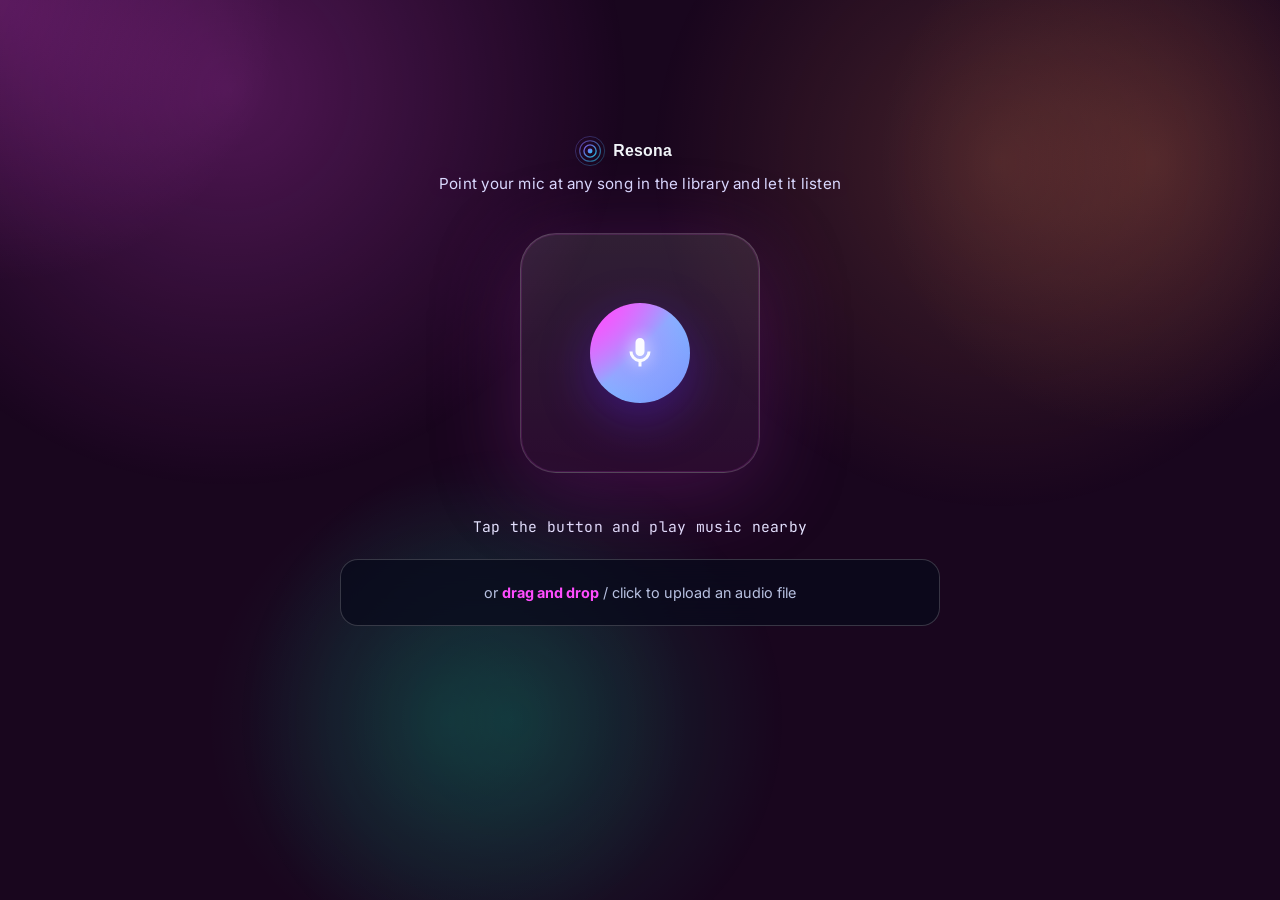
<file: static/index.html>
<!DOCTYPE html>
<html lang="en">
<head>
<meta charset="UTF-8" />
<meta name="viewport" content="width=device-width, initial-scale=1.0" />
<title>Resona</title>
<link rel="icon" type="image/svg+xml" href="/static/favicon.svg" />
<link rel="stylesheet" href="/static/css/style.css" />
</head>
<body>
  <div class="app-shell">
    <div class="brand">
      <img src="/static/logo.svg" alt="Resona" />
    </div>
    <p class="tagline">Point your mic at any song in the library and let it listen</p>

    <div class="stage" id="stage">
      <canvas id="waveformCanvas"></canvas>
      <div class="sonar-ring"></div>
      <div class="sonar-ring"></div>
      <div class="sonar-ring"></div>
      <button class="mic-button" id="micButton" aria-label="Start listening">
        <svg viewBox="0 0 24 24"><path d="M12 14a3 3 0 0 0 3-3V5a3 3 0 0 0-6 0v6a3 3 0 0 0 3 3zm5-3a5 5 0 0 1-10 0H5a7 7 0 0 0 6 6.92V21h2v-3.08A7 7 0 0 0 19 11h-2z"/></svg>
      </button>
    </div>

    <p class="status-text" id="statusText">Tap the button and play music nearby</p>

    <div class="progress-track" id="progressTrack">
      <div class="progress-fill"></div>
    </div>

    <div class="dropzone" id="dropzone">
      or <span class="dz-highlight">drag and drop</span> / click to upload an audio file
      <input type="file" id="fileInput" accept="audio/*" />
    </div>

    <div class="file-preview" id="filePreview">
      <span class="file-name" id="filePreviewName"></span>
      <audio id="filePreviewAudio" controls></audio>
      <button class="mic-button" id="analyzeUploadBtn" style="width:44px;height:44px;">
        <svg viewBox="0 0 24 24" style="width:18px;height:18px;"><path d="M8 5v14l11-7z"/></svg>
      </button>
    </div>

    <div class="result-card" id="resultCard"></div>
  </div>

  <div class="toast" id="toast"></div>

  <script src="/static/js/app.js"></script>
</body>
</html>
</file>
<file: static/css/style.css>
/* ==========================================================================
   Resona - Design Tokens
   Palette: deep space navy background, glass panels, violet->cyan gradient
   accent (the "sonar pulse"). Display face: Space Grotesk. Body: Inter.
   Data/mono face: JetBrains Mono, used for confidence %, timers, technical
   readouts so numbers feel precise rather than decorative.
   ========================================================================== */

@import url('https://fonts.googleapis.com/css2?family=Space+Grotesk:wght@500;700&family=Inter:wght@400;500;600&family=JetBrains+Mono:wght@500;600&display=swap');

:root {
  --bg: #19061E;
  --bg-elevated: rgba(29, 8, 54, 0.88);
  --glass-fill: rgba(255, 255, 255, 0.12);
  --glass-border: rgba(255, 255, 255, 0.20);
  --glass-border-strong: rgba(255, 255, 255, 0.28);

  --text-primary: #F7F6FF;
  --text-muted: #B8C1E1;
  --text-faint: #8E98B8;

  --accent-pink: #FF4DFF;
  --accent-cyan: #2BE5FF;
  --accent-magenta: #FF8B6A;
  --accent-gradient: linear-gradient(135deg, #FF4DFF 0%, #2BE5FF 48%, #6B7FFE 100%);

  --success: #5EEAD4;
  --error: #FF7A7D;

  --font-display: 'Space Grotesk', sans-serif;
  --font-body: 'Inter', sans-serif;
  --font-mono: 'JetBrains Mono', monospace;

  --radius-lg: 28px;
  --radius-md: 18px;
  --radius-sm: 12px;

  --shadow-glow: 0 0 80px rgba(95, 57, 255, 0.24);
}

* { box-sizing: border-box; }

html, body {
  margin: 0;
  padding: 0;
  background: radial-gradient(circle at top left, rgba(255, 77, 255, 0.22), transparent 18%),
              radial-gradient(circle at 90% 18%, rgba(255, 138, 82, 0.18), transparent 20%),
              radial-gradient(circle at 35% 80%, rgba(0, 255, 182, 0.10), transparent 22%),
              var(--bg);
  color: var(--text-primary);
  font-family: var(--font-body);
  min-height: 100vh;
  overflow-x: hidden;
}

/* Ambient background: soft neon glow and layered haze */
body::before {
  content: "";
  position: fixed;
  inset: 0;
  background:
    radial-gradient(circle at 18% 10%, rgba(255, 77, 255, 0.24), transparent 30%),
    radial-gradient(circle at 78% 18%, rgba(255, 150, 90, 0.18), transparent 28%),
    radial-gradient(circle at 40% 80%, rgba(0, 255, 182, 0.14), transparent 26%);
  pointer-events: none;
  z-index: 0;
}

.app-shell {
  position: relative;
  z-index: 1;
  max-width: 640px;
  margin: 0 auto;
  padding: 32px 20px 80px;
  display: flex;
  flex-direction: column;
  align-items: center;
  min-height: 100vh;
  justify-content: center;
}

/* ---------- Header / branding ---------- */
.brand {
  display: flex;
  align-items: center;
  gap: 10px;
  margin-bottom: 6px;
}
.brand img { height: 34px; width: auto; }
.tagline {
  color: #DAD9FF;
  font-size: 0.95rem;
  margin: 0 0 40px;
  text-align: center;
  letter-spacing: 0.22px;
  text-shadow: 0 0 20px rgba(255, 77, 255, 0.18);
}

/* ---------- Listening stage ---------- */
.stage {
  position: relative;
  width: 240px;
  height: 240px;
  display: flex;
  align-items: center;
  justify-content: center;
  margin-bottom: 30px;
  border-radius: 36px;
  background: linear-gradient(180deg, rgba(255, 255, 255, 0.10), rgba(255, 77, 255, 0.08));
  border: 1px solid rgba(255, 255, 255, 0.18);
  box-shadow: inset 0 0 0 1px rgba(255, 77, 255, 0.12), 0 18px 90px rgba(148, 38, 155, 0.32);
  overflow: hidden;
}

.sonar-ring {
  position: absolute;
  border-radius: 50%;
  border: 1.4px solid rgba(255, 77, 255, 0.9);
  opacity: 0;
  filter: drop-shadow(0 0 14px rgba(255, 77, 255, 0.28));
}
.stage.listening .sonar-ring {
  animation: sonar-pulse 2.2s ease-out infinite;
}
.stage.listening .sonar-ring:nth-child(2) { animation-delay: 0.5s; }
.stage.listening .sonar-ring:nth-child(3) { animation-delay: 1.0s; }

@keyframes sonar-pulse {
  0%   { width: 90px;  height: 90px;  opacity: 0.55; }
  100% { width: 220px; height: 220px; opacity: 0; }
}

.mic-button {
  position: relative;
  z-index: 2;
  width: 100px;
  height: 100px;
  border-radius: 50%;
  border: none;
  cursor: pointer;
  background: radial-gradient(circle at top left, rgba(255, 77, 255, 0.92), rgba(255, 255, 255, 0.12)),
              var(--accent-gradient);
  display: flex;
  align-items: center;
  justify-content: center;
  box-shadow: 0 16px 50px rgba(91, 38, 255, 0.35);
  transition: transform 0.18s ease, box-shadow 0.2s ease, filter 0.2s ease;
}
.mic-button:hover { transform: scale(1.05); box-shadow: 0 18px 56px rgba(91, 38, 255, 0.45); filter: saturate(1.05); }
.mic-button:active { transform: scale(0.96); }
.mic-button:disabled { opacity: 0.65; cursor: not-allowed; transform: none; }
.mic-button svg { width: 36px; height: 36px; fill: #FBFBFF; filter: drop-shadow(0 0 8px rgba(255,255,255,0.75)); }

.stage.listening .mic-button {
  animation: mic-breathe 1.4s ease-in-out infinite;
}
@keyframes mic-breathe {
  0%, 100% { box-shadow: 0 16px 50px rgba(91, 38, 255, 0.35); }
  50% { box-shadow: 0 18px 60px rgba(255, 77, 255, 0.5); }
}

/* Waveform canvas overlays the stage while listening */
#waveformCanvas {
  position: absolute;
  inset: 0;
  width: 100%;
  height: 100%;
  z-index: 1;
  opacity: 0;
  transition: opacity 0.3s ease;
}
.stage.listening #waveformCanvas { opacity: 1; }

.status-text {
  font-family: var(--font-mono);
  font-size: 0.92rem;
  color: #E5E4FF;
  min-height: 22px;
  margin-bottom: 10px;
  text-align: center;
  letter-spacing: 0.02em;
}

/* ---------- Drag & drop / upload zone ---------- */
.dropzone {
  width: 100%;
  border: 1.5px solid rgba(255, 255, 255, 0.18);
  border-radius: var(--radius-md);
  padding: 24px;
  text-align: center;
  color: var(--text-muted);
  font-size: 0.9rem;
  background: rgba(8, 10, 27, 0.75);
  backdrop-filter: blur(18px);
  cursor: pointer;
  transition: border-color 0.2s ease, background 0.2s ease, transform 0.18s ease;
  margin-top: 10px;
}
.dropzone:hover { transform: translateY(-1px); border-color: rgba(255, 77, 255, 0.65); }
.dropzone.drag-over {
  border-color: #FF4DFF;
  background: rgba(255, 77, 255, 0.12);
}
.dropzone input { display: none; }
.dropzone .dz-highlight { color: #FF4DFF; font-weight: 700; }

/* ---------- Uploaded file preview / player ---------- */
.file-preview {
  width: 100%;
  display: none;
  align-items: center;
  gap: 14px;
  margin-top: 14px;
  padding: 16px 18px;
  background: rgba(15, 18, 44, 0.80);
  border: 1px solid rgba(255,255,255,0.14);
  border-radius: var(--radius-sm);
  box-shadow: 0 18px 45px rgba(4, 8, 32, 0.25);
}
.file-preview.visible { display: flex; }
.file-preview audio { flex: 1; height: 36px; }
.file-preview .file-name {
  font-size: 0.86rem;
  color: #D8D4FF;
  max-width: 140px;
  overflow: hidden;
  text-overflow: ellipsis;
  white-space: nowrap;
}

/* ---------- Progress bar ---------- */
.progress-track {
  width: 100%;
  height: 6px;
  border-radius: 999px;
  background: rgba(255,255,255,0.12);
  box-shadow: inset 0 0 16px rgba(255, 255, 255, 0.08);
  overflow: hidden;
  margin-top: 18px;
  display: none;
}
.progress-track.visible { display: block; }
.progress-fill {
  height: 100%;
  width: 30%;
  background: linear-gradient(90deg, #FF4DFF, #2BE5FF, #6B7FFE);
  border-radius: 999px;
  animation: progress-slide 1.1s ease-in-out infinite;
  box-shadow: 0 0 20px rgba(255, 77, 255, 0.22);
}
@keyframes progress-slide {
  0%   { transform: translateX(-100%); }
  100% { transform: translateX(330%); }
}

/* ---------- Toast messages ---------- */
.toast {
  position: fixed;
  bottom: 28px;
  left: 50%;
  transform: translateX(-50%) translateY(20px);
  padding: 14px 24px;
  border-radius: 999px;
  font-size: 0.88rem;
  font-weight: 500;
  backdrop-filter: blur(22px);
  border: 1px solid rgba(255,255,255,0.14);
  background: rgba(7, 9, 28, 0.88);
  color: #F4F2FF;
  box-shadow: 0 20px 60px rgba(22, 12, 72, 0.35);
  opacity: 0;
  pointer-events: none;
  transition: opacity 0.25s ease, transform 0.25s ease;
  z-index: 50;
}
.toast.visible { opacity: 1; transform: translateX(-50%) translateY(0); pointer-events: auto; }
.toast.error { border-color: rgba(255, 122, 122, 0.45); color: #FFB3B3; }
.toast.success { border-color: rgba(94, 234, 212, 0.45); color: #D2FFF4; }

/* ---------- Result card ---------- */
.result-card {
  position: relative;
  overflow: hidden;
  width: 100%;
  margin-top: 34px;
  padding: 28px;
  border-radius: calc(var(--radius-lg) + 6px);
  background: rgba(11, 14, 32, 0.82);
  border: 1px solid rgba(255, 255, 255, 0.16);
  backdrop-filter: blur(24px);
  box-shadow: 0 28px 90px rgba(18, 15, 61, 0.38);
  opacity: 0;
  transform: translateY(22px);
  transition: opacity 0.4s ease, transform 0.4s ease;
}
.result-card.visible { opacity: 1; transform: translateY(0); }
.result-card::before {
  content: "";
  position: absolute;
  inset: 0;
  z-index: -1;
  border-radius: inherit;
  background: linear-gradient(120deg, rgba(255, 77, 255, 0.12), rgba(43, 229, 255, 0.08));
  pointer-events: none;
}

.result-header {
  display: flex;
  align-items: center;
  gap: 18px;
  margin-bottom: 22px;
}
.cover-art {
  width: 84px;
  height: 84px;
  border-radius: var(--radius-sm);
  object-fit: cover;
  background: linear-gradient(135deg, #1e1b3a, #10202b);
  border: 1px solid var(--glass-border);
  flex-shrink: 0;
}
.result-title-block { min-width: 0; }
.result-title {
  font-family: var(--font-display);
  font-size: 1.3rem;
  font-weight: 700;
  margin: 0 0 4px;
  overflow: hidden;
  text-overflow: ellipsis;
  white-space: nowrap;
}
.result-artist { color: var(--text-muted); font-size: 0.92rem; margin: 0; }

.match-badge {
  display: inline-flex;
  align-items: center;
  gap: 6px;
  font-size: 0.72rem;
  font-weight: 600;
  padding: 4px 10px;
  border-radius: 50px;
  margin-top: 8px;
}
.match-badge.found { background: rgba(52, 211, 153, 0.14); color: var(--success); }
.match-badge.not-found { background: rgba(248, 113, 113, 0.14); color: var(--error); }
.match-badge .dot { width: 6px; height: 6px; border-radius: 50%; background: currentColor; }

/* Confidence meter */
.confidence-block { margin-bottom: 20px; }
.confidence-label {
  display: flex;
  justify-content: space-between;
  font-size: 0.78rem;
  color: var(--text-muted);
  margin-bottom: 6px;
}
.confidence-value { font-family: var(--font-mono); color: var(--text-primary); font-weight: 600; }
.confidence-track {
  width: 100%;
  height: 8px;
  border-radius: 4px;
  background: rgba(255,255,255,0.08);
  overflow: hidden;
}
.confidence-fill {
  height: 100%;
  border-radius: 4px;
  background: var(--accent-gradient);
  width: 0%;
  transition: width 0.8s cubic-bezier(0.22, 1, 0.36, 1);
}

/* Metadata grid */
.meta-grid {
  display: grid;
  grid-template-columns: 1fr 1fr;
  gap: 14px 18px;
}
.meta-item { min-width: 0; }
.meta-label {
  font-size: 0.7rem;
  text-transform: uppercase;
  letter-spacing: 0.06em;
  color: var(--text-faint);
  margin-bottom: 3px;
}
.meta-value {
  font-size: 0.92rem;
  color: var(--text-primary);
  overflow: hidden;
  text-overflow: ellipsis;
  white-space: nowrap;
}
.meta-value.mono { font-family: var(--font-mono); font-size: 0.88rem; }

@media (max-width: 420px) {
  .stage { width: 180px; height: 180px; }
  .meta-grid { grid-template-columns: 1fr 1fr; gap: 12px 14px; }
}
</file>
